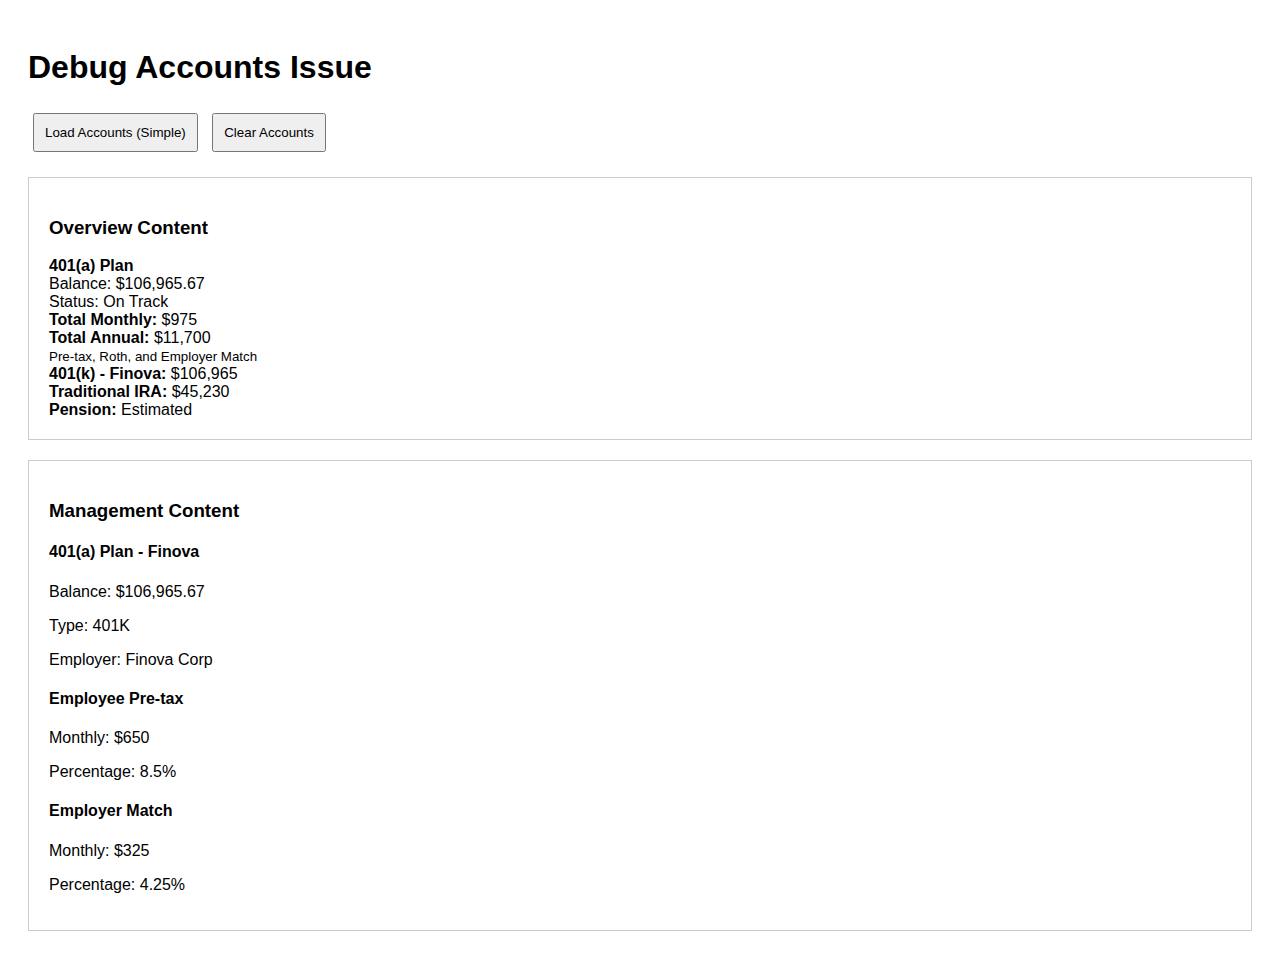
<file: frontend/debug-accounts.html>
<!DOCTYPE html>
<html>
<head>
    <title>Debug Accounts Issue</title>
    <style>
        body { font-family: Arial, sans-serif; padding: 20px; }
        .section { margin: 20px 0; padding: 20px; border: 1px solid #ccc; }
        .tab-content { display: none; }
        .tab-content.active { display: block; }
        button { padding: 10px; margin: 5px; }
    </style>
</head>
<body>
    <h1>Debug Accounts Issue</h1>
    
    <button onclick="loadAccountsSimple()">Load Accounts (Simple)</button>
    <button onclick="clearAccounts()">Clear Accounts</button>
    
    <!-- Overview Tab Content -->
    <div class="section">
        <h3>Overview Content</h3>
        <div id="retirement-accounts">Initial content</div>
        <div id="contributions-summary">Initial content</div>
        <div id="income-sources">Initial content</div>
    </div>
    
    <!-- Management Tab Content -->
    <div class="section">
        <h3>Management Content</h3>
        <div id="accounts-list">Initial content</div>
        <div id="contributions-list">Initial content</div>
    </div>

    <script>
        function loadAccountsSimple() {
            console.log('Loading accounts...');
            
            // Set overview content
            const retirementAccounts = document.getElementById('retirement-accounts');
            if (retirementAccounts) {
                retirementAccounts.innerHTML = `
                    <div class="account-item">
                        <strong>401(a) Plan</strong><br>
                        Balance: $106,965.67<br>
                        Status: On Track
                    </div>
                `;
                console.log('✅ Set retirement-accounts');
            } else {
                console.error('❌ retirement-accounts element not found');
            }
            
            const contributionsSummary = document.getElementById('contributions-summary');
            if (contributionsSummary) {
                contributionsSummary.innerHTML = `
                    <div class="contrib-item">
                        <strong>Total Monthly:</strong> $975<br>
                        <strong>Total Annual:</strong> $11,700<br>
                        <small>Pre-tax, Roth, and Employer Match</small>
                    </div>
                `;
                console.log('✅ Set contributions-summary');
            } else {
                console.error('❌ contributions-summary element not found');
            }
            
            const incomeSources = document.getElementById('income-sources');
            if (incomeSources) {
                incomeSources.innerHTML = `
                    <div class="income-item">
                        <strong>401(k) - Finova:</strong> $106,965<br>
                        <strong>Traditional IRA:</strong> $45,230<br>
                        <strong>Pension:</strong> Estimated
                    </div>
                `;
                console.log('✅ Set income-sources');
            } else {
                console.error('❌ income-sources element not found');
            }
            
            // Set management content
            const accountsList = document.getElementById('accounts-list');
            if (accountsList) {
                accountsList.innerHTML = `
                    <div class="account-list-item">
                        <h4>401(a) Plan - Finova</h4>
                        <p>Balance: $106,965.67</p>
                        <p>Type: 401K</p>
                        <p>Employer: Finova Corp</p>
                    </div>
                `;
                console.log('✅ Set accounts-list');
            } else {
                console.error('❌ accounts-list element not found');
            }
            
            const contributionsList = document.getElementById('contributions-list');
            if (contributionsList) {
                contributionsList.innerHTML = `
                    <div class="contribution-list-item">
                        <h4>Employee Pre-tax</h4>
                        <p>Monthly: $650</p>
                        <p>Percentage: 8.5%</p>
                    </div>
                    <div class="contribution-list-item">
                        <h4>Employer Match</h4>
                        <p>Monthly: $325</p>
                        <p>Percentage: 4.25%</p>
                    </div>
                `;
                console.log('✅ Set contributions-list');
            } else {
                console.error('❌ contributions-list element not found');
            }
            
            console.log('Load accounts completed');
        }
        
        function clearAccounts() {
            const elements = ['retirement-accounts', 'contributions-summary', 'income-sources', 'accounts-list', 'contributions-list'];
            elements.forEach(id => {
                const el = document.getElementById(id);
                if (el) {
                    el.innerHTML = 'Cleared';
                    console.log(`Cleared ${id}`);
                }
            });
        }
        
        // Auto-load on page load
        window.onload = loadAccountsSimple;
    </script>
</body>
</html>
</file>
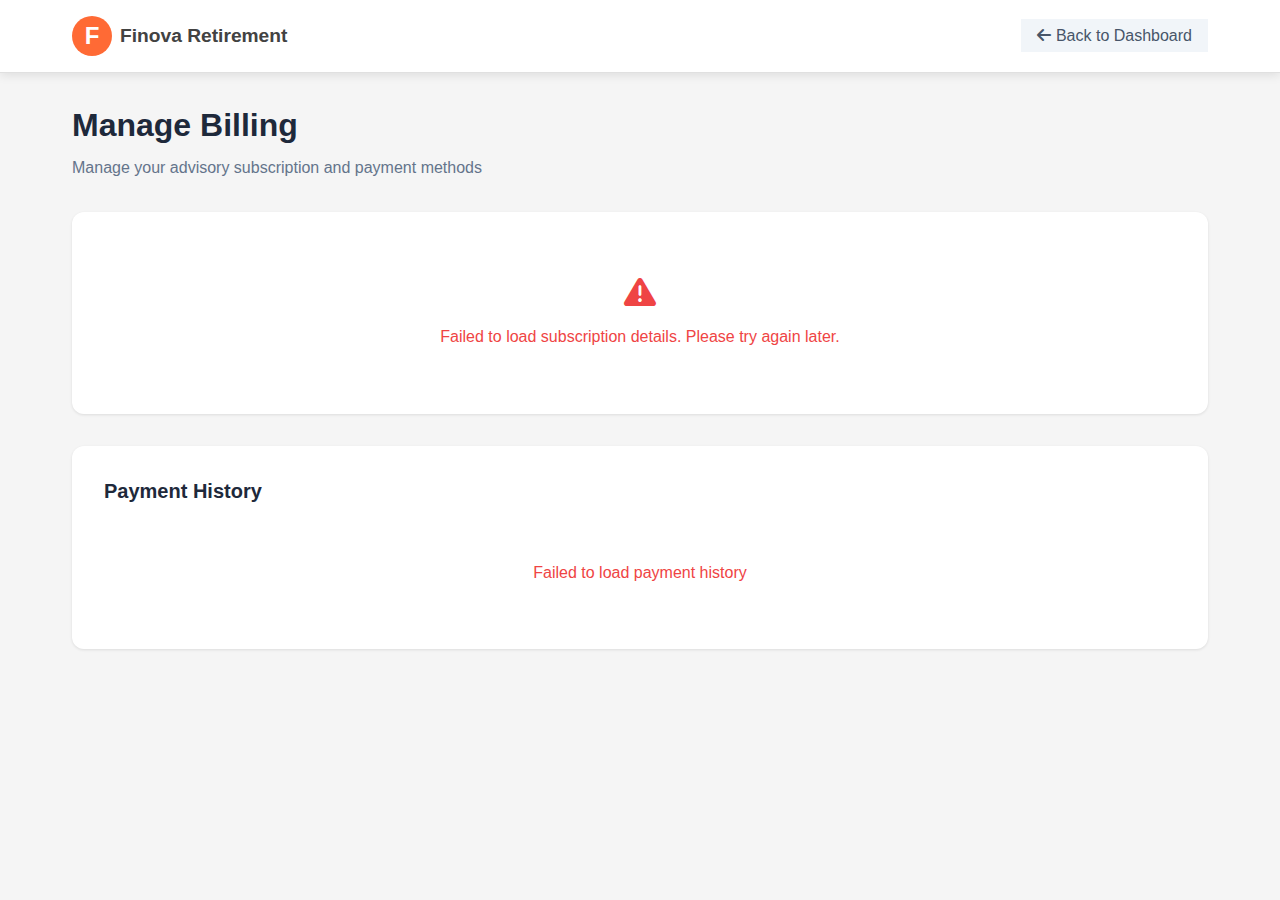
<file: frontend/payments.html>
<!DOCTYPE html>
<html lang="en">
<head>
    <meta charset="UTF-8">
    <meta name="viewport" content="width=device-width, initial-scale=1.0">
    <title>Manage Billing - Finova Advisory</title>
    <link rel="stylesheet" href="style.css">
    <link rel="stylesheet" href="https://cdnjs.cloudflare.com/ajax/libs/font-awesome/6.0.0/css/all.min.css">
    <style>
        /* Hide header when embedded in iframe */
        body.embedded .header {
            display: none !important;
        }
        body.embedded .payments-container {
            padding-top: 1rem !important;
        }
    </style>
    <style>
        .payments-container {
            max-width: 1200px;
            margin: 0 auto;
            padding: 2rem;
        }
        
        .payment-header {
            margin-bottom: 2rem;
        }
        
        .payment-header h1 {
            font-size: 2rem;
            color: #1e293b;
            margin-bottom: 0.5rem;
        }
        
        .payment-header p {
            color: #64748b;
        }
        
        .subscription-card {
            background: white;
            border-radius: 12px;
            padding: 2rem;
            box-shadow: 0 1px 3px rgba(0,0,0,0.1);
            margin-bottom: 2rem;
        }
        
        .subscription-header {
            display: flex;
            justify-content: space-between;
            align-items: center;
            margin-bottom: 1.5rem;
            padding-bottom: 1.5rem;
            border-bottom: 1px solid #e2e8f0;
        }
        
        .subscription-info h2 {
            font-size: 1.5rem;
            color: #1e293b;
            margin-bottom: 0.5rem;
        }
        
        .subscription-status {
            display: inline-block;
            padding: 0.25rem 0.75rem;
            border-radius: 999px;
            font-size: 0.875rem;
            font-weight: 500;
        }
        
        .status-active {
            background: #dcfce7;
            color: #166534;
        }
        
        .subscription-details {
            display: grid;
            grid-template-columns: repeat(auto-fit, minmax(250px, 1fr));
            gap: 1.5rem;
            margin-bottom: 2rem;
        }
        
        .detail-item {
            display: flex;
            flex-direction: column;
        }
        
        .detail-label {
            font-size: 0.875rem;
            color: #64748b;
            margin-bottom: 0.25rem;
        }
        
        .detail-value {
            font-size: 1.125rem;
            color: #1e293b;
            font-weight: 500;
        }
        
        .quick-actions {
            display: grid;
            grid-template-columns: repeat(auto-fit, minmax(200px, 1fr));
            gap: 1rem;
        }
        
        .action-button {
            padding: 0.75rem 1.5rem;
            border: 1px solid #e2e8f0;
            border-radius: 8px;
            background: white;
            color: #475569;
            font-size: 0.875rem;
            cursor: pointer;
            display: flex;
            align-items: center;
            justify-content: center;
            gap: 0.5rem;
            transition: all 0.2s;
        }
        
        .action-button:hover {
            border-color: #4f46e5;
            color: #4f46e5;
            background: #f8fafc;
        }
        
        .payment-history {
            background: white;
            border-radius: 12px;
            padding: 2rem;
            box-shadow: 0 1px 3px rgba(0,0,0,0.1);
        }
        
        .payment-history h2 {
            font-size: 1.25rem;
            color: #1e293b;
            margin-bottom: 1.5rem;
        }
        
        .payment-list {
            display: flex;
            flex-direction: column;
            gap: 1rem;
        }
        
        .payment-item {
            display: flex;
            justify-content: space-between;
            align-items: center;
            padding: 1rem;
            border: 1px solid #e2e8f0;
            border-radius: 8px;
        }
        
        .payment-date {
            font-size: 0.875rem;
            color: #64748b;
        }
        
        .payment-amount {
            font-size: 1.125rem;
            font-weight: 600;
            color: #1e293b;
        }
        
        .payment-status-badge {
            padding: 0.25rem 0.75rem;
            border-radius: 999px;
            font-size: 0.75rem;
            font-weight: 500;
        }
        
        .status-completed {
            background: #dcfce7;
            color: #166534;
        }
        
        .status-pending {
            background: #fef3c7;
            color: #92400e;
        }
        
        .status-failed {
            background: #fee2e2;
            color: #991b1b;
        }
        
        /* Modal Styles */
        .modal {
            display: none;
            position: fixed;
            top: 0;
            left: 0;
            right: 0;
            bottom: 0;
            background: rgba(0,0,0,0.5);
            z-index: 1000;
            align-items: center;
            justify-content: center;
        }
        
        .modal.active {
            display: flex;
        }
        
        .modal-content {
            background: white;
            border-radius: 12px;
            padding: 2rem;
            max-width: 500px;
            width: 90%;
            max-height: 90vh;
            overflow-y: auto;
        }
        
        .modal-header {
            margin-bottom: 1.5rem;
        }
        
        .modal-header h2 {
            font-size: 1.5rem;
            color: #1e293b;
        }
        
        .form-group {
            margin-bottom: 1.5rem;
        }
        
        .form-group label {
            display: block;
            font-size: 0.875rem;
            color: #475569;
            margin-bottom: 0.5rem;
            font-weight: 500;
        }
        
        .form-group select,
        .form-group input {
            width: 100%;
            padding: 0.75rem;
            border: 1px solid #e2e8f0;
            border-radius: 8px;
            font-size: 1rem;
        }
        
        .modal-actions {
            display: flex;
            gap: 1rem;
            justify-content: flex-end;
        }
        
        .btn {
            padding: 0.75rem 1.5rem;
            border-radius: 8px;
            font-size: 0.875rem;
            font-weight: 500;
            cursor: pointer;
            border: none;
        }
        
        .btn-primary {
            background: #4f46e5;
            color: white;
        }
        
        .btn-primary:hover {
            background: #4338ca;
        }
        
        .btn-secondary {
            background: #f1f5f9;
            color: #475569;
        }
        
        .btn-secondary:hover {
            background: #e2e8f0;
        }
        
        .loading {
            text-align: center;
            padding: 2rem;
            color: #64748b;
        }
    </style>
</head>
<body>
    <!-- Header -->
    <header class="header">
        <div class="header-content">
            <div class="logo">
                <div class="logo-icon">F</div>
                <span>Finova Retirement</span>
            </div>
            <div class="header-actions">
                <a href="index.html" class="btn-secondary" style="padding: 0.5rem 1rem; text-decoration: none;">
                    <i class="fas fa-arrow-left"></i> Back to Dashboard
                </a>
            </div>
        </div>
    </header>

    <div class="payments-container">
        <!-- Header -->
        <div class="payment-header">
            <h1>Manage Billing</h1>
            <p>Manage your advisory subscription and payment methods</p>
        </div>

        <!-- Subscription Card -->
        <div class="subscription-card" id="subscription-card">
            <div class="loading">
                <i class="fas fa-spinner fa-spin"></i> Loading subscription details...
            </div>
        </div>

        <!-- Payment History -->
        <div class="payment-history">
            <h2>Payment History</h2>
            <div class="payment-list" id="payment-history">
                <div class="loading">
                    <i class="fas fa-spinner fa-spin"></i> Loading payment history...
                </div>
            </div>
        </div>
    </div>

    <!-- Change Payment Method Modal -->
    <div class="modal" id="payment-method-modal">
        <div class="modal-content">
            <div class="modal-header">
                <h2>Change Payment Method</h2>
            </div>
            <form id="payment-method-form">
                <div class="form-group">
                    <label for="payment-type">Payment Type</label>
                    <select id="payment-type" required>
                        <option value="CREDIT_CARD">Credit Card</option>
                        <option value="DEBIT_CARD">Debit Card</option>
                        <option value="BANK_ACCOUNT">Bank Account</option>
                    </select>
                </div>
                <div class="form-group">
                    <label for="holder-name">Cardholder Name</label>
                    <input type="text" id="holder-name" required placeholder="John Doe">
                </div>
                <div class="form-group">
                    <label for="last4">Last 4 Digits</label>
                    <input type="text" id="last4" required placeholder="1234" maxlength="4">
                </div>
                <div class="form-group">
                    <label for="brand">Card Brand</label>
                    <select id="brand">
                        <option value="Visa">Visa</option>
                        <option value="Mastercard">Mastercard</option>
                        <option value="Amex">American Express</option>
                        <option value="Discover">Discover</option>
                    </select>
                </div>
                <div class="modal-actions">
                    <button type="button" class="btn btn-secondary" onclick="closePaymentMethodModal()">Cancel</button>
                    <button type="submit" class="btn btn-primary">Save Payment Method</button>
                </div>
            </form>
        </div>
    </div>

    <!-- Update Frequency Modal -->
    <div class="modal" id="frequency-modal">
        <div class="modal-content">
            <div class="modal-header">
                <h2>Update Billing Frequency</h2>
            </div>
            <form id="frequency-form">
                <div class="form-group">
                    <label for="billing-frequency">Billing Frequency</label>
                    <select id="billing-frequency" required>
                        <option value="MONTHLY">Monthly</option>
                        <option value="QUARTERLY">Quarterly (5% discount)</option>
                        <option value="ANNUAL">Annual (15% discount)</option>
                    </select>
                </div>
                <div class="modal-actions">
                    <button type="button" class="btn btn-secondary" onclick="closeFrequencyModal()">Cancel</button>
                    <button type="submit" class="btn btn-primary">Update Frequency</button>
                </div>
            </form>
        </div>
    </div>

    <!-- Cancel/Pause Modal -->
    <div class="modal" id="cancel-modal">
        <div class="modal-content">
            <div class="modal-header">
                <h2>Cancel or Pause Subscription</h2>
            </div>
            <p style="margin-bottom: 1.5rem; color: #64748b;">
                Are you sure you want to pause or cancel your subscription? 
                You can resume anytime if you pause.
            </p>
            <div class="modal-actions">
                <button type="button" class="btn btn-secondary" onclick="closeCancelModal()">Go Back</button>
                <button type="button" class="btn" style="background: #f59e0b; color: white;" onclick="pauseSubscription()">Pause</button>
                <button type="button" class="btn" style="background: #ef4444; color: white;" onclick="cancelSubscription()">Cancel</button>
            </div>
        </div>
    </div>

    <script>
        // Detect and mark if embedded in iframe - MUST run before page renders
        if (window.self !== window.top) {
            document.documentElement.className += ' embedded';
            document.body.className += ' embedded';
        }
    </script>
    <script src="payments.js"></script>
</body>
</html>
</file>
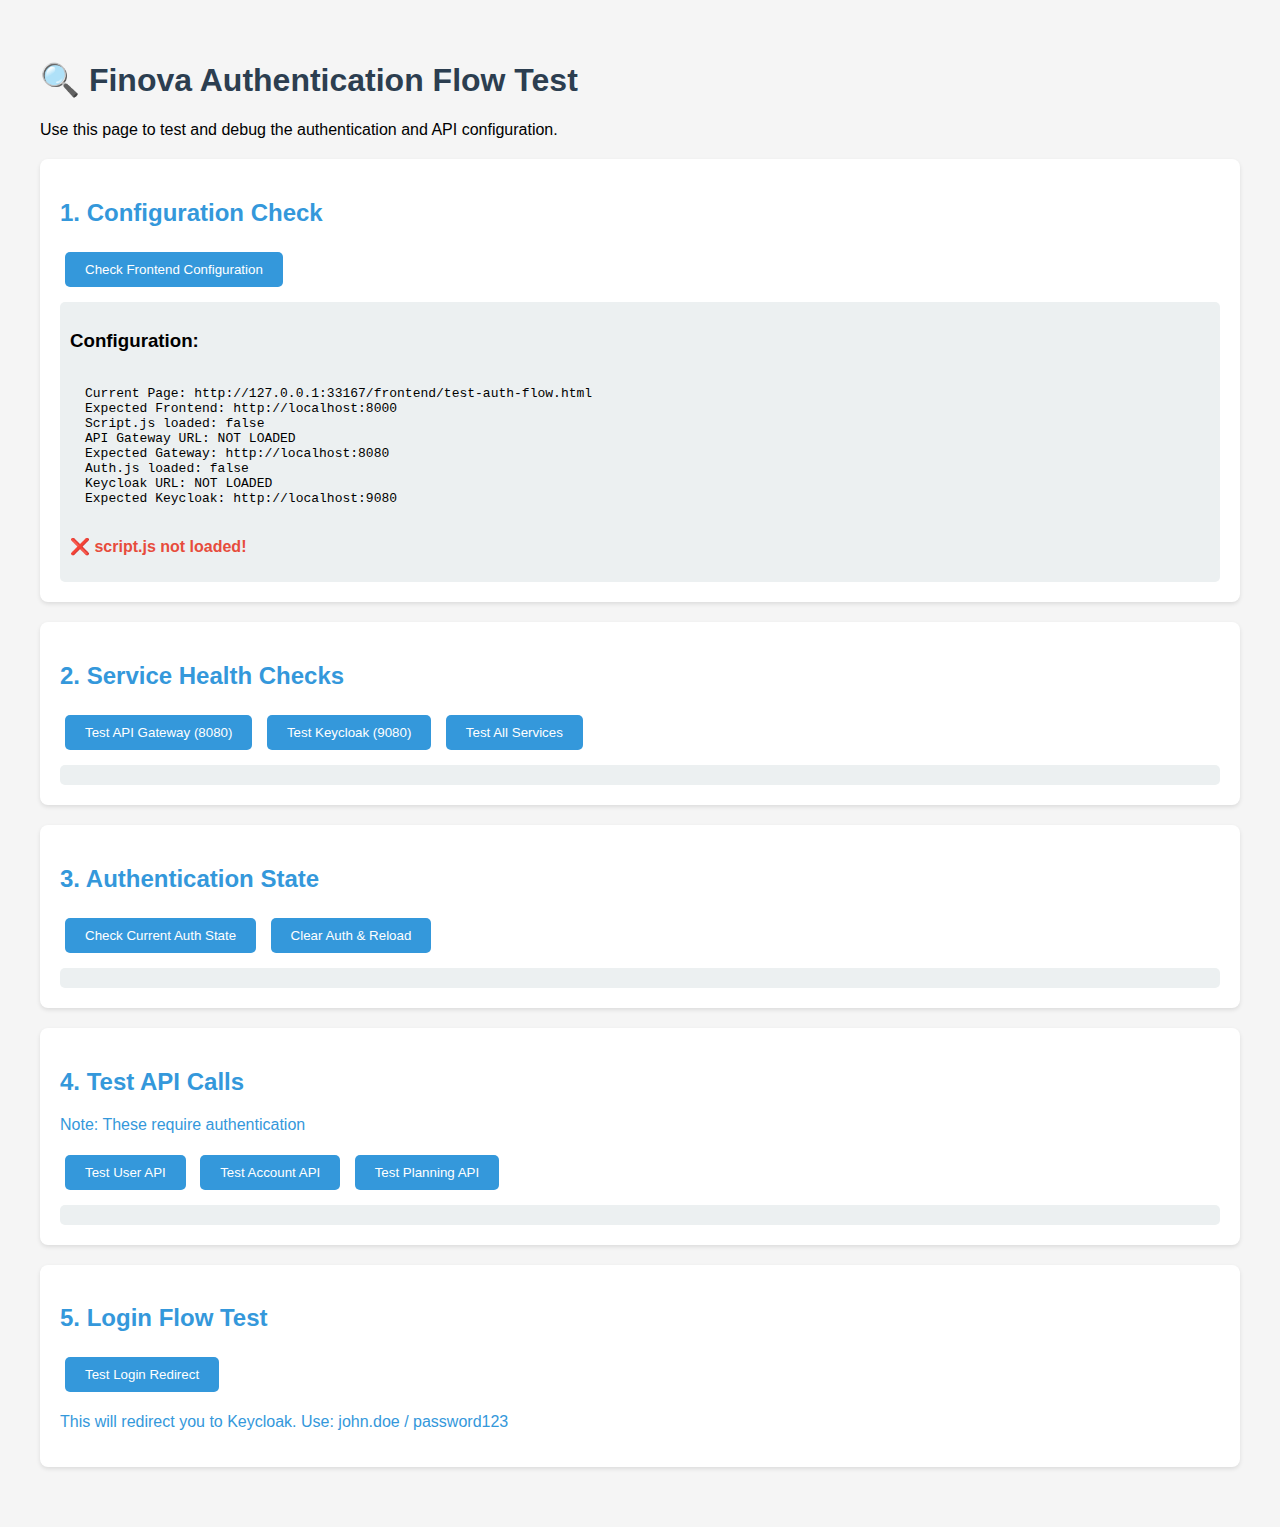
<file: frontend/test-auth-flow.html>
<!DOCTYPE html>
<html lang="en">
<head>
    <meta charset="UTF-8">
    <meta name="viewport" content="width=device-width, initial-scale=1.0">
    <title>Test Authentication Flow</title>
    <style>
        body {
            font-family: Arial, sans-serif;
            max-width: 1200px;
            margin: 20px auto;
            padding: 20px;
            background: #f5f5f5;
        }
        .test-section {
            background: white;
            padding: 20px;
            margin: 20px 0;
            border-radius: 8px;
            box-shadow: 0 2px 4px rgba(0,0,0,0.1);
        }
        h1 { color: #2c3e50; }
        h2 { color: #3498db; }
        button {
            background: #3498db;
            color: white;
            border: none;
            padding: 10px 20px;
            border-radius: 5px;
            cursor: pointer;
            margin: 5px;
        }
        button:hover { background: #2980b9; }
        .success { color: #27ae60; font-weight: bold; }
        .error { color: #e74c3c; font-weight: bold; }
        .info { color: #3498db; }
        pre {
            background: #ecf0f1;
            padding: 15px;
            border-radius: 5px;
            overflow-x: auto;
        }
        .result {
            margin-top: 10px;
            padding: 10px;
            border-radius: 5px;
            background: #ecf0f1;
        }
    </style>
</head>
<body>
    <h1>🔍 Finova Authentication Flow Test</h1>
    <p>Use this page to test and debug the authentication and API configuration.</p>

    <!-- Test 1: Port Configuration -->
    <div class="test-section">
        <h2>1. Configuration Check</h2>
        <button onclick="checkConfiguration()">Check Frontend Configuration</button>
        <div id="config-result" class="result"></div>
    </div>

    <!-- Test 2: Service Health -->
    <div class="test-section">
        <h2>2. Service Health Checks</h2>
        <button onclick="checkAPIGateway()">Test API Gateway (8080)</button>
        <button onclick="checkKeycloak()">Test Keycloak (9080)</button>
        <button onclick="checkAllServices()">Test All Services</button>
        <div id="health-result" class="result"></div>
    </div>

    <!-- Test 3: Authentication State -->
    <div class="test-section">
        <h2>3. Authentication State</h2>
        <button onclick="checkAuthState()">Check Current Auth State</button>
        <button onclick="clearAuth()">Clear Auth & Reload</button>
        <div id="auth-result" class="result"></div>
    </div>

    <!-- Test 4: API Calls -->
    <div class="test-section">
        <h2>4. Test API Calls</h2>
        <p class="info">Note: These require authentication</p>
        <button onclick="testUserAPI()">Test User API</button>
        <button onclick="testAccountAPI()">Test Account API</button>
        <button onclick="testPlanningAPI()">Test Planning API</button>
        <div id="api-result" class="result"></div>
    </div>

    <!-- Test 5: Login Flow -->
    <div class="test-section">
        <h2>5. Login Flow Test</h2>
        <button onclick="testLoginRedirect()">Test Login Redirect</button>
        <p class="info">This will redirect you to Keycloak. Use: john.doe / password123</p>
    </div>

    <script>
        // Configuration Check
        function checkConfiguration() {
            const result = document.getElementById('config-result');
            const config = {
                'Current Page': window.location.href,
                'Expected Frontend': 'http://localhost:8000',
                'Script.js loaded': typeof API_GATEWAY_URL !== 'undefined',
                'API Gateway URL': typeof API_GATEWAY_URL !== 'undefined' ? API_GATEWAY_URL : 'NOT LOADED',
                'Expected Gateway': 'http://localhost:8080',
                'Auth.js loaded': typeof initializeAuth !== 'undefined',
                'Keycloak URL': typeof SSO_CONFIG !== 'undefined' ? SSO_CONFIG.keycloakUrl : 'NOT LOADED',
                'Expected Keycloak': 'http://localhost:9080'
            };

            let html = '<h3>Configuration:</h3><pre>';
            for (const [key, value] of Object.entries(config)) {
                html += `${key}: ${value}\n`;
            }
            html += '</pre>';

            // Validate
            if (typeof API_GATEWAY_URL !== 'undefined' && API_GATEWAY_URL === 'http://localhost:8080') {
                html += '<p class="success">✅ API Gateway URL is correct!</p>';
            } else if (typeof API_GATEWAY_URL !== 'undefined') {
                html += `<p class="error">❌ API Gateway URL is WRONG! Found: ${API_GATEWAY_URL}, Expected: http://localhost:8080</p>`;
            } else {
                html += '<p class="error">❌ script.js not loaded!</p>';
            }

            result.innerHTML = html;
        }

        // API Gateway Health Check
        async function checkAPIGateway() {
            const result = document.getElementById('health-result');
            result.innerHTML = '<p class="info">Testing API Gateway at http://localhost:8080...</p>';
            
            try {
                const response = await fetch('http://localhost:8080/actuator/health');
                if (response.ok) {
                    const data = await response.text();
                    result.innerHTML = `<p class="success">✅ API Gateway is UP!</p><pre>${data}</pre>`;
                } else {
                    result.innerHTML = `<p class="error">❌ API Gateway returned ${response.status}</p>`;
                }
            } catch (error) {
                result.innerHTML = `<p class="error">❌ Cannot reach API Gateway: ${error.message}</p>
                    <p class="info">Make sure API Gateway is running on port 8080</p>`;
            }
        }

        // Keycloak Health Check
        async function checkKeycloak() {
            const result = document.getElementById('health-result');
            result.innerHTML = '<p class="info">Testing Keycloak at http://localhost:9080...</p>';
            
            try {
                const response = await fetch('http://localhost:9080/realms/finova/.well-known/openid-configuration');
                if (response.ok) {
                    const data = await response.json();
                    result.innerHTML = `<p class="success">✅ Keycloak is UP!</p>
                        <p>Issuer: ${data.issuer}</p>
                        <p>Token endpoint: ${data.token_endpoint}</p>`;
                } else {
                    result.innerHTML = `<p class="error">❌ Keycloak returned ${response.status}</p>`;
                }
            } catch (error) {
                result.innerHTML = `<p class="error">❌ Cannot reach Keycloak: ${error.message}</p>
                    <p class="info">Make sure Keycloak is running on port 9080</p>`;
            }
        }

        // Check All Services
        async function checkAllServices() {
            const result = document.getElementById('health-result');
            result.innerHTML = '<p class="info">Testing all services...</p>';
            
            const services = [
                { name: 'API Gateway', url: 'http://localhost:8080/actuator/health' },
                { name: 'Keycloak', url: 'http://localhost:9080/health' },
                { name: 'User Service', url: 'http://localhost:8081/actuator/health' },
                { name: 'Account Service', url: 'http://localhost:8082/actuator/health' },
                { name: 'Planning Service', url: 'http://localhost:8083/actuator/health' },
                { name: 'Payment Service', url: 'http://localhost:8084/actuator/health' },
                { name: 'Analytics Service', url: 'http://localhost:8085/actuator/health' },
                { name: 'Eureka', url: 'http://localhost:8761/actuator/health' }
            ];

            let html = '<h3>Service Status:</h3>';
            
            for (const service of services) {
                try {
                    const response = await fetch(service.url, { signal: AbortSignal.timeout(3000) });
                    if (response.ok) {
                        html += `<p class="success">✅ ${service.name}: UP</p>`;
                    } else {
                        html += `<p class="error">❌ ${service.name}: DOWN (${response.status})</p>`;
                    }
                } catch (error) {
                    html += `<p class="error">❌ ${service.name}: UNREACHABLE</p>`;
                }
            }
            
            result.innerHTML = html;
        }

        // Check Authentication State
        function checkAuthState() {
            const result = document.getElementById('auth-result');
            const token = localStorage.getItem('finova_access_token');
            const userInfo = localStorage.getItem('finova_user_info');
            const tokenExpiry = localStorage.getItem('finova_token_expiry');

            let html = '<h3>Current Authentication State:</h3>';
            html += `<p><strong>Has Token:</strong> ${token ? 'Yes' : 'No'}</p>`;
            
            if (token) {
                html += `<p><strong>Token (first 50 chars):</strong> ${token.substring(0, 50)}...</p>`;
            }
            
            if (tokenExpiry) {
                const expiryDate = new Date(parseInt(tokenExpiry));
                const isExpired = Date.now() >= parseInt(tokenExpiry);
                html += `<p><strong>Token Expires:</strong> ${expiryDate.toLocaleString()}</p>`;
                html += `<p class="${isExpired ? 'error' : 'success'}"><strong>Status:</strong> ${isExpired ? 'EXPIRED' : 'VALID'}</p>`;
            }
            
            if (userInfo) {
                html += '<h4>User Info:</h4><pre>' + JSON.stringify(JSON.parse(userInfo), null, 2) + '</pre>';
            }

            if (typeof isAuthenticated !== 'undefined') {
                html += `<p><strong>isAuthenticated():</strong> ${isAuthenticated()}</p>`;
            }

            result.innerHTML = html;
        }

        // Clear Auth
        function clearAuth() {
            localStorage.clear();
            sessionStorage.clear();
            alert('Authentication cleared! Reloading page...');
            location.reload();
        }

        // Test User API
        async function testUserAPI() {
            const result = document.getElementById('api-result');
            const token = localStorage.getItem('finova_access_token');
            
            if (!token) {
                result.innerHTML = '<p class="error">❌ No authentication token found. Please login first.</p>';
                return;
            }

            result.innerHTML = '<p class="info">Testing User API...</p>';

            try {
                const response = await fetch('http://localhost:8080/api/users/health', {
                    headers: { 'Authorization': `Bearer ${token}` }
                });

                if (response.ok) {
                    const data = await response.text();
                    result.innerHTML = `<p class="success">✅ User API accessible!</p><pre>${data}</pre>`;
                } else {
                    result.innerHTML = `<p class="error">❌ User API returned ${response.status}</p>`;
                }
            } catch (error) {
                result.innerHTML = `<p class="error">❌ Error: ${error.message}</p>`;
            }
        }

        // Test Account API
        async function testAccountAPI() {
            const result = document.getElementById('api-result');
            const token = localStorage.getItem('finova_access_token');
            
            if (!token) {
                result.innerHTML = '<p class="error">❌ No authentication token found. Please login first.</p>';
                return;
            }

            result.innerHTML = '<p class="info">Testing Account API...</p>';

            try {
                const response = await fetch('http://localhost:8080/api/accounts/health', {
                    headers: { 'Authorization': `Bearer ${token}` }
                });

                if (response.ok) {
                    const data = await response.text();
                    result.innerHTML = `<p class="success">✅ Account API accessible!</p><pre>${data}</pre>`;
                } else {
                    result.innerHTML = `<p class="error">❌ Account API returned ${response.status}</p>`;
                }
            } catch (error) {
                result.innerHTML = `<p class="error">❌ Error: ${error.message}</p>`;
            }
        }

        // Test Planning API
        async function testPlanningAPI() {
            const result = document.getElementById('api-result');
            const token = localStorage.getItem('finova_access_token');
            
            if (!token) {
                result.innerHTML = '<p class="error">❌ No authentication token found. Please login first.</p>';
                return;
            }

            result.innerHTML = '<p class="info">Testing Planning API...</p>';

            try {
                const response = await fetch('http://localhost:8080/api/planning/health', {
                    headers: { 'Authorization': `Bearer ${token}` }
                });

                if (response.ok) {
                    const data = await response.text();
                    result.innerHTML = `<p class="success">✅ Planning API accessible!</p><pre>${data}</pre>`;
                } else {
                    result.innerHTML = `<p class="error">❌ Planning API returned ${response.status}</p>`;
                }
            } catch (error) {
                result.innerHTML = `<p class="error">❌ Error: ${error.message}</p>`;
            }
        }

        // Test Login Redirect
        function testLoginRedirect() {
            if (typeof loginWithSSO !== 'undefined') {
                loginWithSSO();
            } else {
                // Manual redirect
                const state = 'test_' + Math.random().toString(36).substring(7);
                sessionStorage.setItem('oauth_state', state);
                const authUrl = `http://localhost:9080/realms/finova/protocol/openid-connect/auth?` +
                    `client_id=finova-frontend&` +
                    `redirect_uri=${encodeURIComponent('http://localhost:8000/callback.html')}&` +
                    `response_type=code&` +
                    `scope=openid%20profile%20email%20roles&` +
                    `state=${state}`;
                window.location.href = authUrl;
            }
        }

        // Auto-run configuration check on load
        window.addEventListener('load', () => {
            setTimeout(checkConfiguration, 500);
        });
    </script>
</body>
</html>
</file>
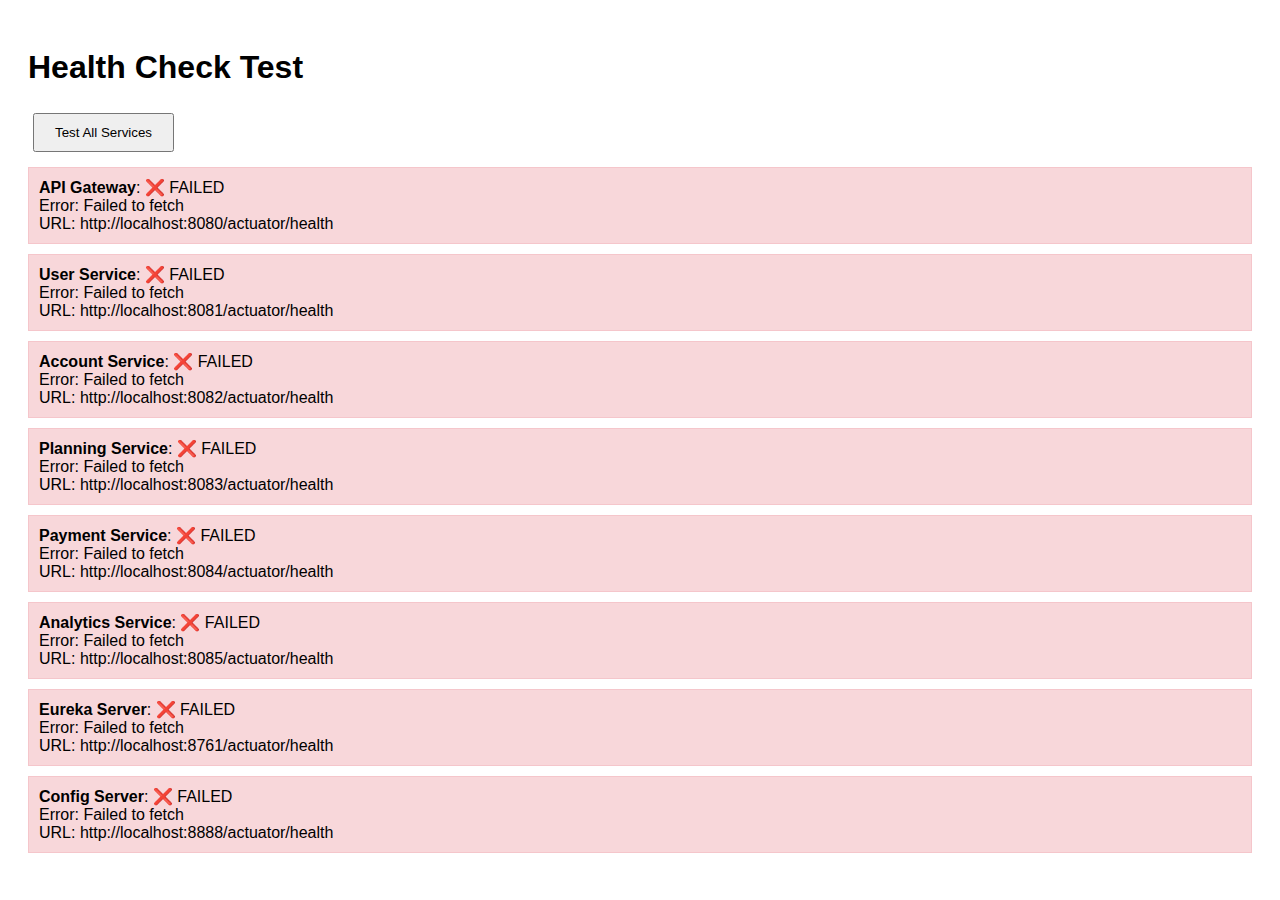
<file: frontend/test-health.html>
<!DOCTYPE html>
<html>
<head>
    <title>Health Check Test</title>
    <style>
        body { font-family: Arial, sans-serif; padding: 20px; }
        .result { margin: 10px 0; padding: 10px; border: 1px solid #ccc; }
        .success { background: #d4edda; border-color: #c3e6cb; }
        .error { background: #f8d7da; border-color: #f5c6cb; }
        button { padding: 10px 20px; margin: 5px; }
    </style>
</head>
<body>
    <h1>Health Check Test</h1>
    <button onclick="testAll()">Test All Services</button>
    <div id="results"></div>

    <script>
        async function testService(name, url) {
            const resultDiv = document.getElementById('results');
            const result = document.createElement('div');
            result.className = 'result';
            result.innerHTML = `<strong>${name}</strong>: Testing ${url}...`;
            resultDiv.appendChild(result);

            try {
                const response = await fetch(url);
                const data = await response.json();
                result.className = 'result success';
                result.innerHTML = `<strong>${name}</strong>: ✅ SUCCESS<br>Status: ${data.status}<br>URL: ${url}`;
            } catch (error) {
                result.className = 'result error';
                result.innerHTML = `<strong>${name}</strong>: ❌ FAILED<br>Error: ${error.message}<br>URL: ${url}`;
            }
        }

        async function testAll() {
            document.getElementById('results').innerHTML = '';
            
            await testService('API Gateway', 'http://localhost:8080/actuator/health');
            await testService('User Service', 'http://localhost:8081/actuator/health');
            await testService('Account Service', 'http://localhost:8082/actuator/health');
            await testService('Planning Service', 'http://localhost:8083/actuator/health');
            await testService('Payment Service', 'http://localhost:8084/actuator/health');
            await testService('Analytics Service', 'http://localhost:8085/actuator/health');
            await testService('Eureka Server', 'http://localhost:8761/actuator/health');
            await testService('Config Server', 'http://localhost:8888/actuator/health');
        }

        // Auto-test on load
        window.onload = testAll;
    </script>
</body>
</html>
</file>
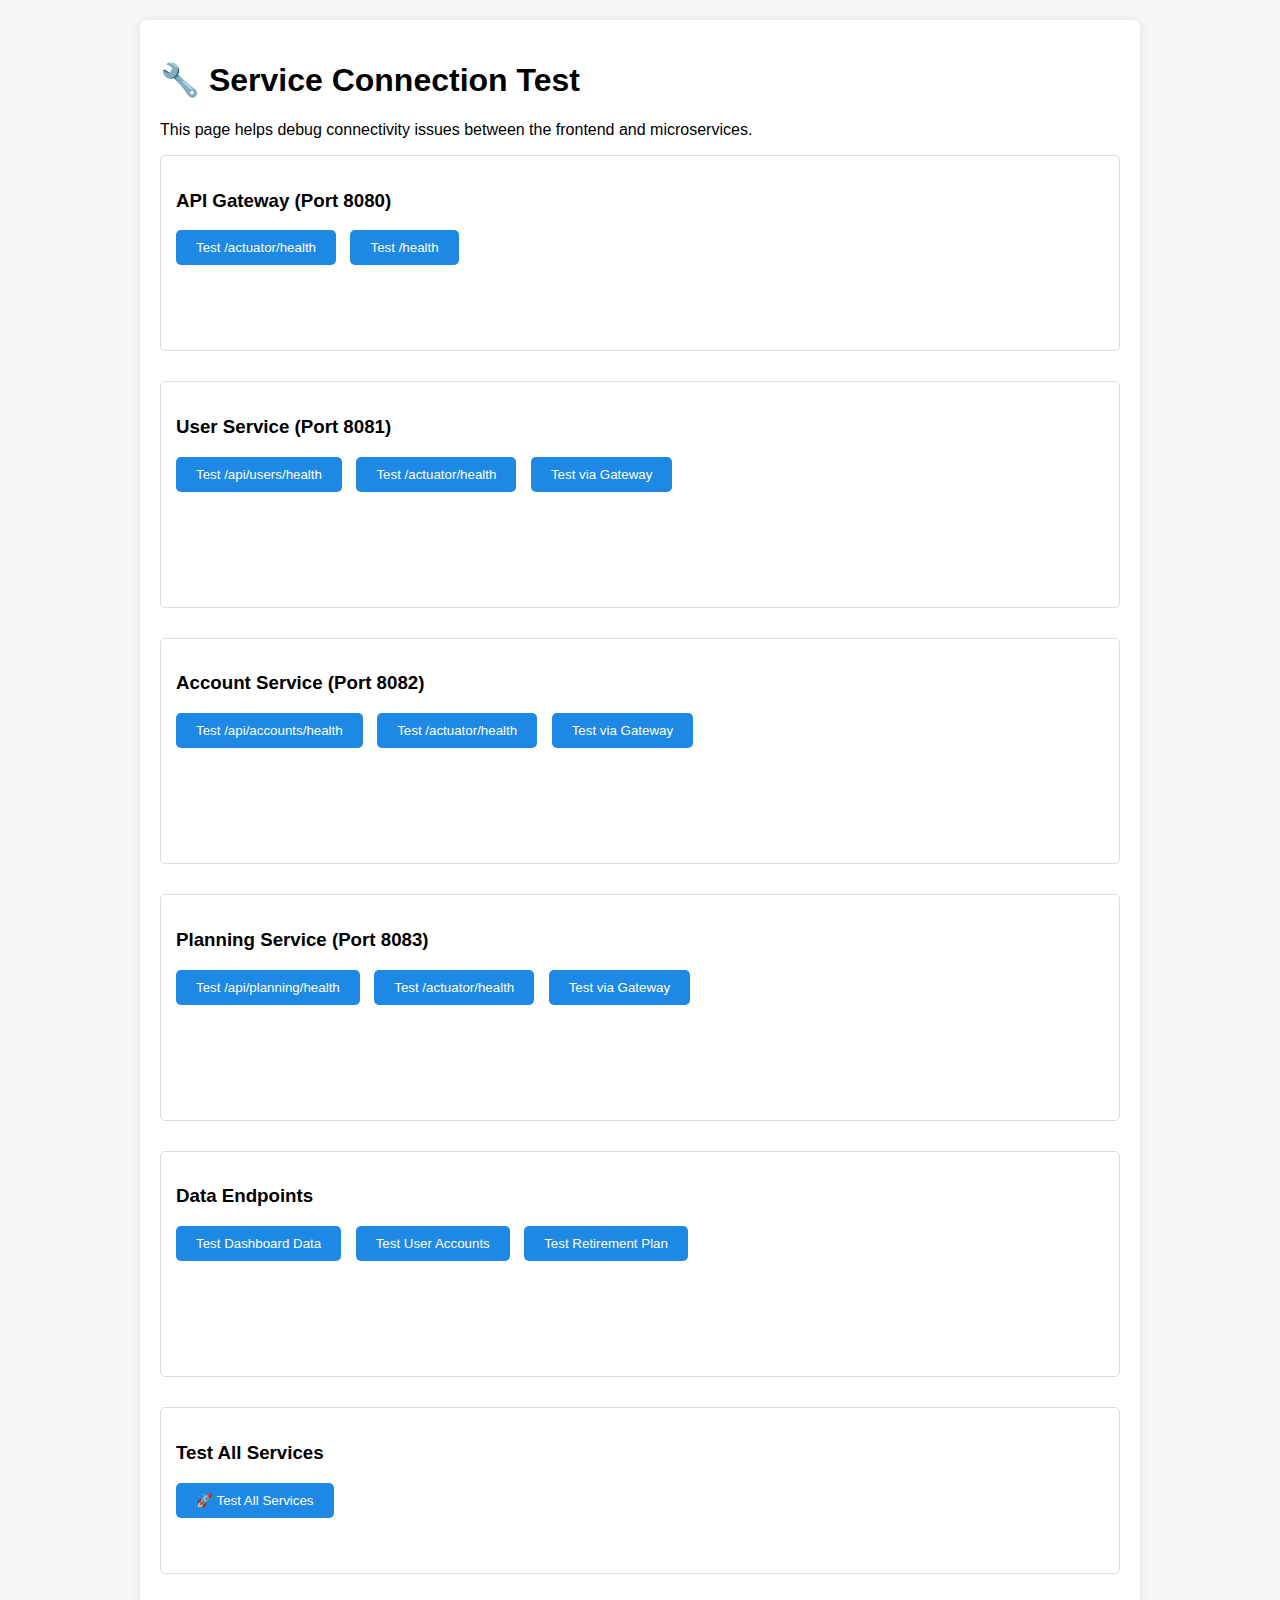
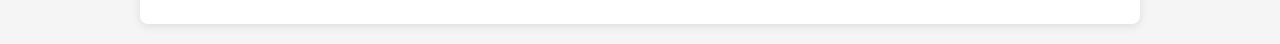
<file: frontend/test-services.html>
<!DOCTYPE html>
<html lang="en">
<head>
    <meta charset="UTF-8">
    <meta name="viewport" content="width=device-width, initial-scale=1.0">
    <title>Service Connection Test - Finova Retirement</title>
    <style>
        body {
            font-family: Arial, sans-serif;
            max-width: 1000px;
            margin: 0 auto;
            padding: 20px;
            background-color: #f5f5f5;
        }
        .container {
            background: white;
            padding: 20px;
            border-radius: 8px;
            box-shadow: 0 2px 10px rgba(0,0,0,0.1);
        }
        .test-section {
            margin-bottom: 30px;
            padding: 15px;
            border: 1px solid #ddd;
            border-radius: 5px;
        }
        .test-button {
            background: #1E88E5;
            color: white;
            border: none;
            padding: 10px 20px;
            border-radius: 5px;
            cursor: pointer;
            margin-right: 10px;
            margin-bottom: 10px;
        }
        .test-button:hover {
            background: #1565C0;
        }
        .result {
            margin-top: 10px;
            padding: 10px;
            border-radius: 3px;
        }
        .success {
            background: #e8f5e8;
            border: 1px solid #4caf50;
            color: #2e7d32;
        }
        .error {
            background: #ffebee;
            border: 1px solid #f44336;
            color: #c62828;
        }
        .info {
            background: #e3f2fd;
            border: 1px solid #2196f3;
            color: #1565c0;
        }
        pre {
            background: #f5f5f5;
            padding: 10px;
            border-radius: 3px;
            overflow-x: auto;
            font-size: 12px;
        }
    </style>
</head>
<body>
    <div class="container">
        <h1>🔧 Service Connection Test</h1>
        <p>This page helps debug connectivity issues between the frontend and microservices.</p>

        <!-- API Gateway Test -->
        <div class="test-section">
            <h3>API Gateway (Port 8080)</h3>
            <button class="test-button" onclick="testEndpoint('http://localhost:8080/actuator/health', 'gateway-actuator')">Test /actuator/health</button>
            <button class="test-button" onclick="testEndpoint('http://localhost:8080/health', 'gateway-health')">Test /health</button>
            <div id="gateway-actuator" class="result"></div>
            <div id="gateway-health" class="result"></div>
        </div>

        <!-- User Service Test -->
        <div class="test-section">
            <h3>User Service (Port 8081)</h3>
            <button class="test-button" onclick="testEndpoint('http://localhost:8081/api/users/health', 'user-health')">Test /api/users/health</button>
            <button class="test-button" onclick="testEndpoint('http://localhost:8081/actuator/health', 'user-actuator')">Test /actuator/health</button>
            <button class="test-button" onclick="testEndpoint('http://localhost:8080/api/users/health', 'user-via-gateway')">Test via Gateway</button>
            <div id="user-health" class="result"></div>
            <div id="user-actuator" class="result"></div>
            <div id="user-via-gateway" class="result"></div>
        </div>

        <!-- Account Service Test -->
        <div class="test-section">
            <h3>Account Service (Port 8082)</h3>
            <button class="test-button" onclick="testEndpoint('http://localhost:8082/api/accounts/health', 'account-health')">Test /api/accounts/health</button>
            <button class="test-button" onclick="testEndpoint('http://localhost:8082/actuator/health', 'account-actuator')">Test /actuator/health</button>
            <button class="test-button" onclick="testEndpoint('http://localhost:8080/api/accounts/health', 'account-via-gateway')">Test via Gateway</button>
            <div id="account-health" class="result"></div>
            <div id="account-actuator" class="result"></div>
            <div id="account-via-gateway" class="result"></div>
        </div>

        <!-- Planning Service Test -->
        <div class="test-section">
            <h3>Planning Service (Port 8083)</h3>
            <button class="test-button" onclick="testEndpoint('http://localhost:8083/api/planning/health', 'planning-health')">Test /api/planning/health</button>
            <button class="test-button" onclick="testEndpoint('http://localhost:8083/actuator/health', 'planning-actuator')">Test /actuator/health</button>
            <button class="test-button" onclick="testEndpoint('http://localhost:8080/api/planning/health', 'planning-via-gateway')">Test via Gateway</button>
            <div id="planning-health" class="result"></div>
            <div id="planning-actuator" class="result"></div>
            <div id="planning-via-gateway" class="result"></div>
        </div>

        <!-- Data Endpoints Test -->
        <div class="test-section">
            <h3>Data Endpoints</h3>
            <button class="test-button" onclick="testEndpoint('http://localhost:8080/api/dashboard/1', 'dashboard-data')">Test Dashboard Data</button>
            <button class="test-button" onclick="testEndpoint('http://localhost:8080/api/accounts/user/1', 'user-accounts')">Test User Accounts</button>
            <button class="test-button" onclick="testEndpoint('http://localhost:8080/api/planning/retirement-plan/1', 'retirement-plan')">Test Retirement Plan</button>
            <div id="dashboard-data" class="result"></div>
            <div id="user-accounts" class="result"></div>
            <div id="retirement-plan" class="result"></div>
        </div>

        <div class="test-section">
            <h3>Test All Services</h3>
            <button class="test-button" onclick="testAllServices()">🚀 Test All Services</button>
            <div id="all-services-result" class="result"></div>
        </div>
    </div>

    <script>
        async function testEndpoint(url, resultId) {
            const resultDiv = document.getElementById(resultId);
            resultDiv.innerHTML = '<div class="info">Testing... ⏳</div>';
            
            try {
                console.log(`Testing: ${url}`);
                const startTime = Date.now();
                
                const response = await fetch(url, {
                    method: 'GET',
                    headers: {
                        'Content-Type': 'application/json',
                    },
                    signal: AbortSignal.timeout(5000)
                });
                
                const endTime = Date.now();
                const responseTime = endTime - startTime;
                
                if (response.ok) {
                    const contentType = response.headers.get('content-type');
                    let data;
                    
                    if (contentType && contentType.includes('application/json')) {
                        data = await response.json();
                    } else {
                        data = await response.text();
                    }
                    
                    resultDiv.innerHTML = `
                        <div class="success">
                            ✅ SUCCESS (${response.status}) - ${responseTime}ms<br>
                            <strong>URL:</strong> ${url}<br>
                            <strong>Response:</strong>
                            <pre>${JSON.stringify(data, null, 2)}</pre>
                        </div>
                    `;
                } else {
                    resultDiv.innerHTML = `
                        <div class="error">
                            ❌ HTTP ERROR ${response.status}: ${response.statusText}<br>
                            <strong>URL:</strong> ${url}<br>
                            <strong>Response Time:</strong> ${responseTime}ms
                        </div>
                    `;
                }
            } catch (error) {
                console.error(`Error testing ${url}:`, error);
                resultDiv.innerHTML = `
                    <div class="error">
                        ❌ NETWORK ERROR: ${error.message}<br>
                        <strong>URL:</strong> ${url}<br>
                        <strong>Error Type:</strong> ${error.name}<br>
                        <strong>Possible Causes:</strong><br>
                        • Service not running<br>
                        • CORS policy blocking request<br>
                        • Network connectivity issue<br>
                        • Wrong endpoint URL
                    </div>
                `;
            }
        }

        async function testAllServices() {
            const resultDiv = document.getElementById('all-services-result');
            resultDiv.innerHTML = '<div class="info">Testing all services... This may take a moment... ⏳</div>';
            
            const tests = [
                { name: 'API Gateway Actuator', url: 'http://localhost:8080/actuator/health' },
                { name: 'User Service Health', url: 'http://localhost:8081/api/users/health' },
                { name: 'Account Service Health', url: 'http://localhost:8082/api/accounts/health' },
                { name: 'Planning Service Health', url: 'http://localhost:8083/api/planning/health' },
                { name: 'User via Gateway', url: 'http://localhost:8080/api/users/health' },
                { name: 'Account via Gateway', url: 'http://localhost:8080/api/accounts/health' },
                { name: 'Planning via Gateway', url: 'http://localhost:8080/api/planning/health' }
            ];
            
            let results = [];
            
            for (const test of tests) {
                try {
                    const response = await fetch(test.url, {
                        method: 'GET',
                        headers: { 'Content-Type': 'application/json' },
                        signal: AbortSignal.timeout(3000)
                    });
                    
                    results.push({
                        name: test.name,
                        url: test.url,
                        status: response.ok ? 'SUCCESS' : `ERROR ${response.status}`,
                        success: response.ok
                    });
                } catch (error) {
                    results.push({
                        name: test.name,
                        url: test.url,
                        status: `FAILED: ${error.message}`,
                        success: false
                    });
                }
            }
            
            const successCount = results.filter(r => r.success).length;
            const totalCount = results.length;
            
            let html = `<div class="${successCount === totalCount ? 'success' : 'error'}">
                <h4>Test Results: ${successCount}/${totalCount} services accessible</h4>
                <ul>`;
            
            results.forEach(result => {
                html += `<li>${result.success ? '✅' : '❌'} <strong>${result.name}:</strong> ${result.status}</li>`;
            });
            
            html += '</ul>';
            
            if (successCount === 0) {
                html += `
                    <h4>🚨 No Services Accessible</h4>
                    <p><strong>Troubleshooting Steps:</strong></p>
                    <ol>
                        <li>Verify all microservices are running (check console output)</li>
                        <li>Check if ports 8080, 8081, 8082, 8083 are available</li>
                        <li>Try accessing services directly in browser: <a href="http://localhost:8083/api/planning/health" target="_blank">http://localhost:8083/api/planning/health</a></li>
                        <li>Check for CORS configuration in services</li>
                        <li>Ensure API Gateway is properly configured</li>
                    </ol>
                `;
            } else if (successCount < totalCount) {
                html += `
                    <h4>⚠️ Partial Connectivity</h4>
                    <p>Some services are accessible. Check failed services and ensure they are running and properly configured.</p>
                `;
            } else {
                html += `
                    <h4>🎉 All Services Accessible!</h4>
                    <p>All microservices are responding correctly. The main frontend should work properly now.</p>
                `;
            }
            
            html += '</div>';
            resultDiv.innerHTML = html;
        }
        
        // Auto-run a basic connectivity test when page loads
        window.addEventListener('load', function() {
            console.log('Service Connection Test Page Loaded');
            setTimeout(() => {
                testAllServices();
            }, 1000);
        });
    </script>
</body>
</html>
</file>
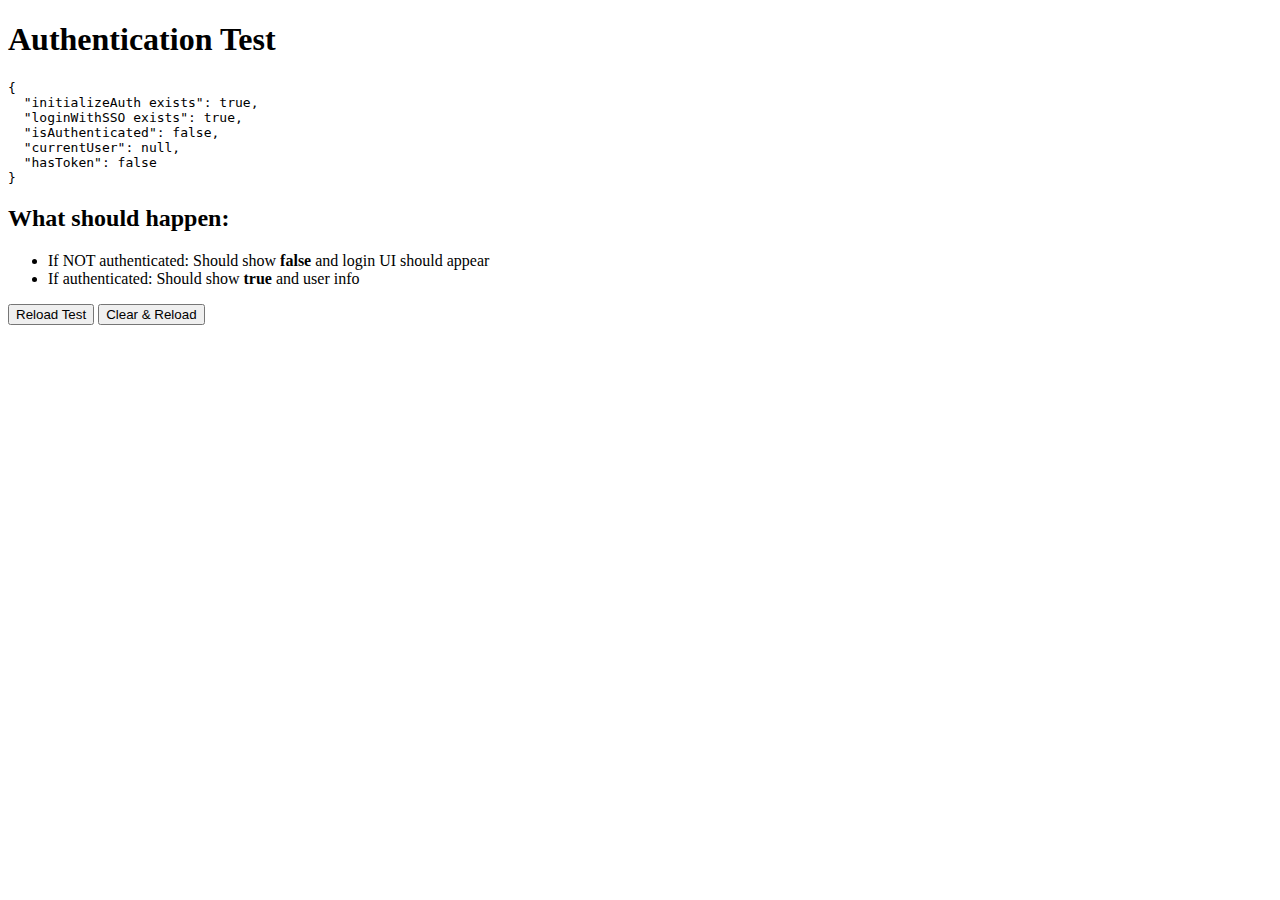
<file: frontend/test-simple.html>
<!DOCTYPE html>
<html>
<head>
    <title>Auth Test</title>
    <script src="auth.js?v=20251022-4"></script>
    <script>
        window.addEventListener('load', async () => {
            console.log('=== AUTH TEST ===');
            console.log('1. initializeAuth function exists?', typeof initializeAuth);
            console.log('2. loginWithSSO function exists?', typeof loginWithSSO);
            
            if (typeof initializeAuth === 'function') {
                const result = await initializeAuth();
                console.log('3. initializeAuth() returned:', result);
                console.log('4. Current user:', getCurrentUser());
                console.log('5. Is authenticated?', isAuthenticated());
            }
            
            // Show results on page
            document.body.innerHTML = `
                <h1>Authentication Test</h1>
                <pre>${JSON.stringify({
                    'initializeAuth exists': typeof initializeAuth !== 'undefined',
                    'loginWithSSO exists': typeof loginWithSSO !== 'undefined',
                    'isAuthenticated': typeof isAuthenticated !== 'undefined' ? isAuthenticated() : 'N/A',
                    'currentUser': getCurrentUser(),
                    'hasToken': !!localStorage.getItem('finova_access_token')
                }, null, 2)}</pre>
                <h2>What should happen:</h2>
                <ul>
                    <li>If NOT authenticated: Should show <strong>false</strong> and login UI should appear</li>
                    <li>If authenticated: Should show <strong>true</strong> and user info</li>
                </ul>
                <button onclick="location.reload()">Reload Test</button>
                <button onclick="localStorage.clear(); location.reload()">Clear & Reload</button>
            `;
        });
    </script>
</head>
<body>
    <p>Loading auth test...</p>
</body>
</html>
</file>
<file: frontend/style.css>
/* ==========================================================================
   Finova Retirement - Microservices Frontend Styles
   ========================================================================== */

/* Root Variables */
:root {
    --finova-orange: #FF6A35;
    --finova-orange-light: #FF8B66;
    --finova-orange-dark: #E55A2B;
    --finova-blue: #1E88E5;
    --finova-blue-dark: #1565C0;
    --finova-blue-light: #42A5F5;
    --finova-teal: #26A69A;
    --finova-gray-dark: #424242;
    --finova-gray-medium: #757575;
    --finova-gray-light: #E0E0E0;
    --finova-gray-lighter: #F5F5F5;
    --white: #FFFFFF;
    --success-green: #4CAF50;
    --warning-yellow: #FF9800;
    --error-red: #F44336;
    --shadow: 0 2px 10px rgba(0, 0, 0, 0.1);
    --shadow-hover: 0 4px 20px rgba(0, 0, 0, 0.15);
    --border-radius: 8px;
    --transition: all 0.3s ease;
}

/* Reset and Base Styles */
* {
    margin: 0;
    padding: 0;
    box-sizing: border-box;
}

body {
    font-family: -apple-system, BlinkMacSystemFont, 'Segoe UI', Roboto, Oxygen, Ubuntu, Cantarell, sans-serif;
    line-height: 1.6;
    color: var(--finova-gray-dark);
    background-color: var(--finova-gray-lighter);
}

h1, h2, h3, h4, h5, h6 {
    color: var(--finova-gray-dark);
    font-weight: 600;
    line-height: 1.3;
    margin-bottom: 0.5rem;
}

/* Header */
.header {
    background: var(--white);
    border-bottom: 1px solid var(--finova-gray-light);
    position: sticky;
    top: 0;
    z-index: 100;
    box-shadow: var(--shadow);
}

.header-content {
    max-width: 1200px;
    margin: 0 auto;
    padding: 1rem 2rem;
    display: flex;
    justify-content: space-between;
    align-items: center;
}

.logo {
    display: flex;
    align-items: center;
    gap: 0.5rem;
}

.logo-icon {
    width: 40px;
    height: 40px;
    background: var(--finova-orange);
    color: var(--white);
    border-radius: 50%;
    display: flex;
    align-items: center;
    justify-content: center;
    font-weight: 700;
    font-size: 1.5rem;
}

.logo span {
    font-size: 1.2rem;
    font-weight: 600;
    color: var(--finova-gray-dark);
}

.service-status {
    color: var(--finova-gray-medium);
    font-size: 0.9rem;
}

.service-status.all-up {
    color: var(--success-green);
}

.service-status.some-down {
    color: var(--warning-yellow);
}

/* Navigation */
.main-nav {
    background: var(--finova-gray-lighter);
    border-bottom: 1px solid var(--finova-gray-light);
}

.main-nav ul {
    max-width: 1200px;
    margin: 0 auto;
    padding: 0 2rem;
    list-style: none;
    display: flex;
    gap: 0;
}

.main-nav li {
    margin: 0;
}

.main-nav a {
    display: block;
    padding: 1rem 1.5rem;
    color: var(--finova-gray-medium);
    text-decoration: none;
    font-weight: 500;
    transition: var(--transition);
    border-bottom: 3px solid transparent;
    cursor: pointer;
}

.main-nav a:hover,
.main-nav a.active {
    color: var(--finova-blue);
    background: var(--white);
    border-bottom-color: var(--finova-blue);
}

/* Loading Overlay */
.loading-overlay {
    position: fixed;
    top: 0;
    left: 0;
    right: 0;
    bottom: 0;
    background: rgba(255, 255, 255, 0.9);
    display: flex;
    align-items: center;
    justify-content: center;
    z-index: 1000;
    opacity: 0;
    visibility: hidden;
    transition: var(--transition);
}

.loading-overlay.show {
    opacity: 1;
    visibility: visible;
}

.loading-spinner {
    text-align: center;
    color: var(--finova-blue);
}

.loading-spinner i {
    font-size: 2rem;
    margin-bottom: 1rem;
}

/* Sections */
.section {
    display: none;
    min-height: calc(100vh - 200px);
}

.section.active {
    display: block;
}

.main-content {
    max-width: 1200px;
    margin: 0 auto;
    padding: 2rem;
}

/* Dashboard Container */
.dashboard-container {
    max-width: 1200px;
    margin: 0 auto;
    padding: 2rem;
}

.welcome-section {
    text-align: center;
    margin-bottom: 2rem;
    padding: 2rem 0;
}

.welcome-section h1 {
    font-size: 2.5rem;
    margin-bottom: 0.5rem;
    color: var(--finova-gray-dark);
}

.welcome-section p {
    color: var(--finova-gray-medium);
    font-size: 1.1rem;
}

/* Service Status Grid */
.service-status-grid {
    display: grid;
    grid-template-columns: repeat(auto-fit, minmax(300px, 1fr));
    gap: 1.5rem;
    margin-bottom: 3rem;
}

.service-card {
    background: var(--white);
    border-radius: var(--border-radius);
    padding: 1.5rem;
    box-shadow: var(--shadow);
    transition: var(--transition);
}

.service-card:hover {
    box-shadow: var(--shadow-hover);
    transform: translateY(-2px);
}

.service-header {
    display: flex;
    align-items: center;
    gap: 0.5rem;
    margin-bottom: 1rem;
}

.service-header i {
    font-size: 1.5rem;
    color: var(--finova-blue);
}

.service-status-indicator {
    display: flex;
    align-items: center;
    gap: 0.5rem;
    margin-bottom: 0.5rem;
}

.status-dot {
    width: 12px;
    height: 12px;
    border-radius: 50%;
    background: var(--finova-gray-light);
}

.status-dot.loading {
    background: var(--warning-yellow);
    animation: pulse 1.5s infinite;
}

.status-dot.up {
    background: var(--success-green);
}

.status-dot.down {
    background: var(--error-red);
}

.service-port {
    color: var(--finova-gray-medium);
    font-size: 0.9rem;
}

/* Dashboard Grid */
.dashboard-grid {
    display: grid;
    grid-template-columns: repeat(auto-fit, minmax(300px, 1fr));
    gap: 2rem;
    margin-bottom: 3rem;
}

.dashboard-card {
    background: var(--white);
    border-radius: var(--border-radius);
    padding: 2rem;
    box-shadow: var(--shadow);
    transition: var(--transition);
}

.dashboard-card:hover {
    box-shadow: var(--shadow-hover);
    transform: translateY(-2px);
}

.card-header {
    margin-bottom: 1.5rem;
}

.card-header h3 {
    color: var(--finova-gray-dark);
    font-size: 1.2rem;
}

.card-header small {
    color: var(--finova-gray-medium);
    font-size: 0.85rem;
    font-style: italic;
}

.amount-display {
    font-size: 2.5rem;
    font-weight: 700;
    color: var(--finova-blue);
}

.status-display {
    font-size: 1.5rem;
    font-weight: 600;
    color: var(--success-green);
}

/* Data Source Indicator */
.data-source {
    background: var(--finova-blue-light);
    color: var(--white);
    padding: 0.5rem 1rem;
    border-radius: var(--border-radius);
    font-size: 0.9rem;
    margin-bottom: 2rem;
    display: inline-block;
}

/* Account and Planning Grids */
.accounts-grid,
.planning-grid {
    display: grid;
    grid-template-columns: repeat(auto-fit, minmax(350px, 1fr));
    gap: 2rem;
}

.account-card,
.planning-card {
    background: var(--white);
    border-radius: var(--border-radius);
    padding: 2rem;
    box-shadow: var(--shadow);
}

/* Services Info */
.services-info {
    display: grid;
    grid-template-columns: repeat(auto-fit, minmax(400px, 1fr));
    gap: 2rem;
}

.info-card {
    background: var(--white);
    border-radius: var(--border-radius);
    padding: 2rem;
    box-shadow: var(--shadow);
}

.info-card ul {
    list-style: none;
    padding-left: 0;
}

.info-card li {
    padding: 0.5rem 0;
    border-bottom: 1px solid var(--finova-gray-light);
}

.info-card li:last-child {
    border-bottom: none;
}

.endpoint-group {
    margin-bottom: 1.5rem;
}

.endpoint {
    background: var(--finova-gray-lighter);
    padding: 0.5rem 1rem;
    border-radius: var(--border-radius);
    font-family: monospace;
    margin: 0.5rem 0;
    color: var(--finova-blue);
}

/* Footer */
.footer {
    background: var(--finova-gray-dark);
    color: var(--white);
    padding: 2rem 0;
    margin-top: 3rem;
}

.footer-content {
    max-width: 1200px;
    margin: 0 auto;
    padding: 0 2rem;
    text-align: center;
}

.tech-stack {
    margin-top: 1rem;
    color: var(--finova-gray-light);
    font-size: 0.9rem;
}

/* Animations */
@keyframes pulse {
    0%, 100% { opacity: 1; }
    50% { opacity: 0.5; }
}

@keyframes spin {
    from { transform: rotate(0deg); }
    to { transform: rotate(360deg); }
}

/* Responsive */
@media (max-width: 768px) {
    .header-content {
        padding: 1rem;
    }
    
    .main-nav ul {
        padding: 0 1rem;
    }
    
    .dashboard-container,
    .main-content {
        padding: 1rem;
    }
    
    .welcome-section h1 {
        font-size: 2rem;
    }
    
    .amount-display {
        font-size: 2rem;
    }
}

/* Error States */
.error-message {
    background: var(--error-red);
    color: var(--white);
    padding: 1rem;
    border-radius: var(--border-radius);
    margin: 1rem 0;
}

.success-message {
    background: var(--success-green);
    color: var(--white);
    padding: 1rem;
    border-radius: var(--border-radius);
    margin: 1rem 0;
}

/* ==========================================================================
   Tab System Styles
   ========================================================================== */

.planning-tabs,
.account-tabs {
    margin-top: 2rem;
}

.tab-buttons {
    display: flex;
    border-bottom: 2px solid var(--finova-gray-light);
    margin-bottom: 2rem;
    gap: 0;
}

.tab-btn {
    background: none;
    border: none;
    padding: 1rem 2rem;
    color: var(--finova-gray-medium);
    font-weight: 500;
    cursor: pointer;
    transition: var(--transition);
    border-bottom: 2px solid transparent;
    position: relative;
}

.tab-btn:hover {
    color: var(--finova-blue);
    background: var(--finova-gray-lighter);
}

.tab-btn.active {
    color: var(--finova-blue);
    border-bottom-color: var(--finova-blue);
    background: var(--white);
}

.tab-content {
    display: none;
    animation: fadeIn 0.3s ease-in-out;
}

.tab-content.active {
    display: block;
}

@keyframes fadeIn {
    from { opacity: 0; transform: translateY(10px); }
    to { opacity: 1; transform: translateY(0); }
}

/* ==========================================================================
   Form and Modal Styles
   ========================================================================== */

.management-container {
    background: var(--white);
    padding: 2rem;
    border-radius: var(--border-radius);
    box-shadow: var(--shadow);
}

.management-header {
    display: flex;
    justify-content: space-between;
    align-items: center;
    margin-bottom: 2rem;
    padding-bottom: 1rem;
    border-bottom: 1px solid var(--finova-gray-light);
}

.add-btn {
    background: var(--finova-blue);
    color: var(--white);
    border: none;
    padding: 0.75rem 1.5rem;
    border-radius: var(--border-radius);
    font-weight: 600;
    cursor: pointer;
    transition: var(--transition);
}

.add-btn:hover {
    background: var(--finova-blue-dark);
    transform: translateY(-1px);
}

.form-modal {
    position: fixed;
    top: 0;
    left: 0;
    width: 100%;
    height: 100%;
    background: rgba(0, 0, 0, 0.5);
    display: flex;
    align-items: center;
    justify-content: center;
    z-index: 1000;
}

.modal-content {
    background: var(--white);
    padding: 2rem;
    border-radius: var(--border-radius);
    width: 90%;
    max-width: 500px;
    max-height: 90vh;
    overflow-y: auto;
    position: relative;
    animation: modalSlideIn 0.3s ease-out;
}

@keyframes modalSlideIn {
    from { transform: translateY(-50px); opacity: 0; }
    to { transform: translateY(0); opacity: 1; }
}

.close-modal {
    position: absolute;
    top: 1rem;
    right: 1.5rem;
    font-size: 1.5rem;
    cursor: pointer;
    color: var(--finova-gray-medium);
    transition: var(--transition);
}

.close-modal:hover {
    color: var(--error-red);
}

.form-group {
    margin-bottom: 1.5rem;
}

.form-group label {
    display: block;
    color: var(--finova-gray-medium);
    font-weight: 500;
    margin-bottom: 0.5rem;
    font-size: 0.9rem;
}

.form-group input,
.form-group select {
    width: 100%;
    padding: 0.875rem 1rem;
    border: 2px solid var(--finova-gray-light);
    border-radius: var(--border-radius);
    font-size: 1rem;
    transition: var(--transition);
    background-color: var(--white);
}

.form-group input:focus,
.form-group select:focus {
    outline: none;
    border-color: var(--finova-blue);
    box-shadow: 0 0 0 3px rgba(30, 136, 229, 0.1);
}

.form-buttons {
    display: flex;
    gap: 1rem;
    justify-content: flex-end;
    margin-top: 2rem;
    padding-top: 1rem;
    border-top: 1px solid var(--finova-gray-light);
}

.cancel-btn {
    background: var(--finova-gray-light);
    color: var(--finova-gray-dark);
    border: none;
    padding: 0.75rem 1.5rem;
    border-radius: var(--border-radius);
    font-weight: 500;
    cursor: pointer;
    transition: var(--transition);
}

.cancel-btn:hover {
    background: var(--finova-gray-medium);
    color: var(--white);
}

.save-btn {
    background: var(--finova-blue);
    color: var(--white);
    border: none;
    padding: 0.75rem 1.5rem;
    border-radius: var(--border-radius);
    font-weight: 600;
    cursor: pointer;
    transition: var(--transition);
}

.save-btn:hover {
    background: var(--finova-blue-dark);
    transform: translateY(-1px);
}

/* ==========================================================================
   Calculator Styles
   ========================================================================== */

.calculator-container {
    display: grid;
    grid-template-columns: 1fr 1fr;
    gap: 2rem;
    margin-top: 2rem;
}

.calculator-form {
    background: var(--white);
    padding: 2rem;
    border-radius: var(--border-radius);
    box-shadow: var(--shadow);
}

.calculator-results {
    background: var(--finova-gray-lighter);
    padding: 2rem;
    border-radius: var(--border-radius);
    border: 1px solid var(--finova-gray-light);
}

.calculate-btn {
    background: var(--finova-orange);
    color: var(--white);
    border: none;
    padding: 1rem 2rem;
    border-radius: var(--border-radius);
    font-weight: 600;
    font-size: 1rem;
    cursor: pointer;
    transition: var(--transition);
    width: 100%;
}

.calculate-btn:hover {
    background: var(--finova-orange-dark);
    transform: translateY(-2px);
    box-shadow: var(--shadow-hover);
}

.scenarios-container {
    background: var(--white);
    padding: 2rem;
    border-radius: var(--border-radius);
    box-shadow: var(--shadow);
    text-align: center;
}

.scenarios-btn {
    background: var(--finova-teal);
    color: var(--white);
    border: none;
    padding: 1rem 2rem;
    border-radius: var(--border-radius);
    font-weight: 600;
    cursor: pointer;
    transition: var(--transition);
    margin: 1rem 0;
}

.scenarios-btn:hover {
    background: #1e8c7e;
    transform: translateY(-1px);
}

.scenarios-grid {
    display: grid;
    grid-template-columns: repeat(auto-fit, minmax(300px, 1fr));
    gap: 1.5rem;
    margin-top: 2rem;
}

.scenario-card {
    background: var(--finova-gray-lighter);
    padding: 1.5rem;
    border-radius: var(--border-radius);
    border-left: 4px solid var(--finova-blue);
    transition: var(--transition);
}

.scenario-card:hover {
    transform: translateY(-2px);
    box-shadow: var(--shadow-hover);
}

.social-security-container {
    background: var(--white);
    padding: 2rem;
    border-radius: var(--border-radius);
    box-shadow: var(--shadow);
}

/* Account and Contribution List Items */
.account-list-item,
.contribution-list-item {
    background: var(--finova-gray-lighter);
    padding: 1.5rem;
    margin-bottom: 1rem;
    border-radius: var(--border-radius);
    border-left: 4px solid var(--finova-blue);
    transition: var(--transition);
}

.account-list-item:hover,
.contribution-list-item:hover {
    transform: translateY(-2px);
    box-shadow: var(--shadow-hover);
}

.account-list-item h4,
.contribution-list-item h4 {
    color: var(--finova-gray-dark);
    margin-bottom: 0.5rem;
    font-size: 1.1rem;
}

.account-list-item p,
.contribution-list-item p {
    margin: 0.25rem 0;
    color: var(--finova-gray-medium);
    font-size: 0.9rem;
}

/* ==========================================================================
   Enhanced Dashboard Styles
   ========================================================================== */

/* Highlight cards for main financial data */
.highlight-card {
    border: 2px solid var(--finova-blue);
    background: linear-gradient(145deg, var(--white) 0%, #f8fbff 100%);
}

.highlight-card:hover {
    border-color: var(--finova-orange);
    transform: translateY(-3px);
}

/* Quick Actions Section */
.quick-actions-section {
    margin: 3rem 0;
}

.quick-actions-section h2 {
    text-align: center;
    color: var(--finova-gray-dark);
    margin-bottom: 2rem;
}

.actions-grid {
    display: grid;
    grid-template-columns: repeat(auto-fit, minmax(250px, 1fr));
    gap: 1.5rem;
    margin-top: 1rem;
}

.action-card {
    background: var(--white);
    border-radius: var(--border-radius);
    padding: 2rem;
    box-shadow: var(--shadow);
    transition: var(--transition);
    text-decoration: none;
    color: inherit;
    display: flex;
    align-items: center;
    gap: 1rem;
    border: 2px solid transparent;
}

.action-card:hover {
    box-shadow: var(--shadow-hover);
    transform: translateY(-3px);
    border-color: var(--finova-blue);
    color: inherit;
}

.action-icon {
    width: 60px;
    height: 60px;
    background: var(--finova-blue);
    border-radius: 50%;
    display: flex;
    align-items: center;
    justify-content: center;
    color: var(--white);
    font-size: 1.5rem;
    flex-shrink: 0;
}

.action-content h3 {
    margin: 0 0 0.5rem 0;
    color: var(--finova-gray-dark);
}

.action-content p {
    margin: 0;
    color: var(--finova-gray-medium);
    font-size: 0.9rem;
}

/* System Information Section */
.system-info-section {
    margin-top: 4rem;
    padding-top: 2rem;
    border-top: 1px solid var(--finova-gray-light);
}

.system-info-section h2 {
    color: var(--finova-gray-medium);
    font-size: 1.5rem;
    margin-bottom: 0.5rem;
}

.system-info-description {
    color: var(--finova-gray-medium);
    font-size: 0.9rem;
    margin-bottom: 1.5rem;
    font-style: italic;
}

/* Make service cards smaller and less prominent */
.system-info-section .service-card {
    transform: scale(0.9);
    opacity: 0.8;
}

.system-info-section .service-card:hover {
    transform: scale(0.95) translateY(-2px);
    opacity: 1;
}

/* Responsive adjustments */
@media (max-width: 768px) {
    .actions-grid {
        grid-template-columns: 1fr;
    }
    
    .action-card {
        flex-direction: column;
        text-align: center;
    }
    
    .action-icon {
        margin-bottom: 1rem;
    }
}

/* Responsive Design for New Components */
@media (max-width: 768px) {
    .calculator-container {
        grid-template-columns: 1fr;
    }
    
    .tab-buttons {
        flex-wrap: wrap;
    }
    
    .tab-btn {
        flex: 1;
        min-width: 120px;
        padding: 0.75rem 1rem;
    }
    
    .management-header {
        flex-direction: column;
        align-items: stretch;
        gap: 1rem;
    }
    
    .form-buttons {
        flex-direction: column;
    }
    
    .modal-content {
        margin: 1rem;
        width: calc(100% - 2rem);
    }
}
</file>
